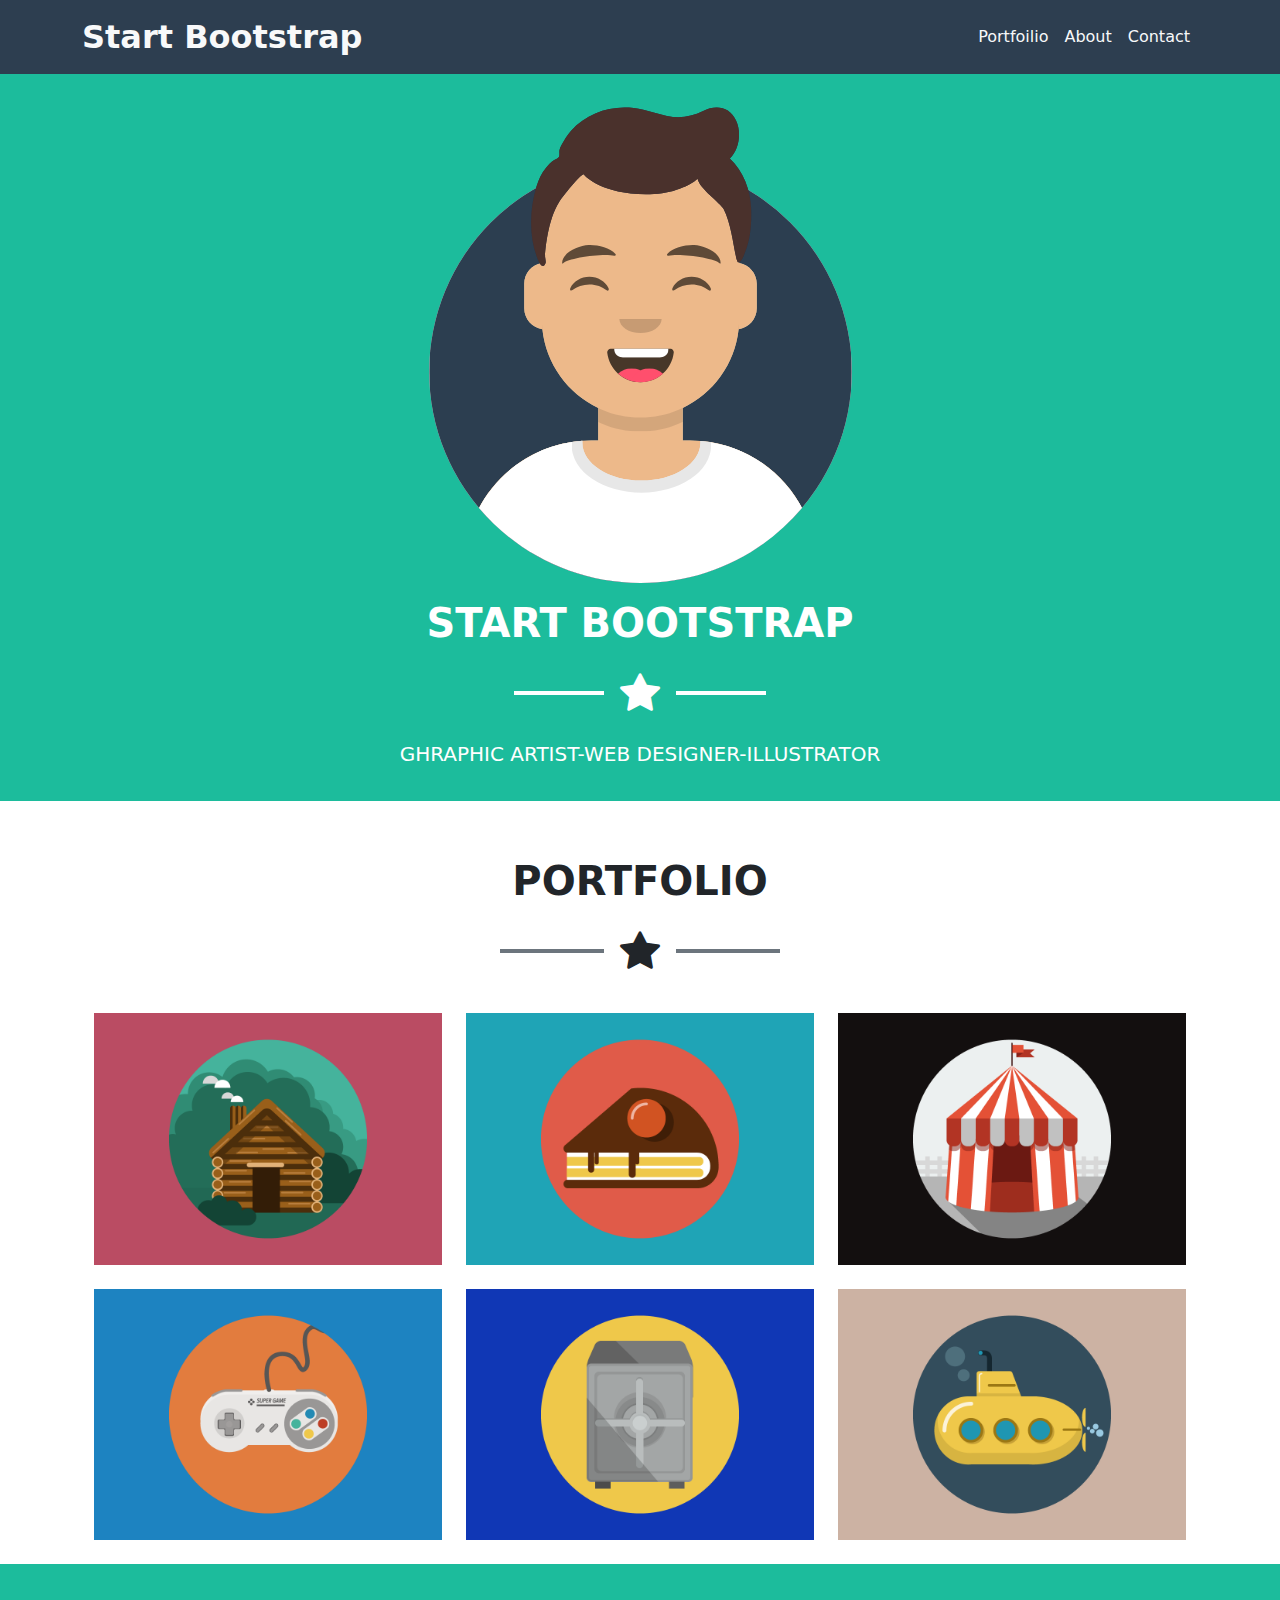
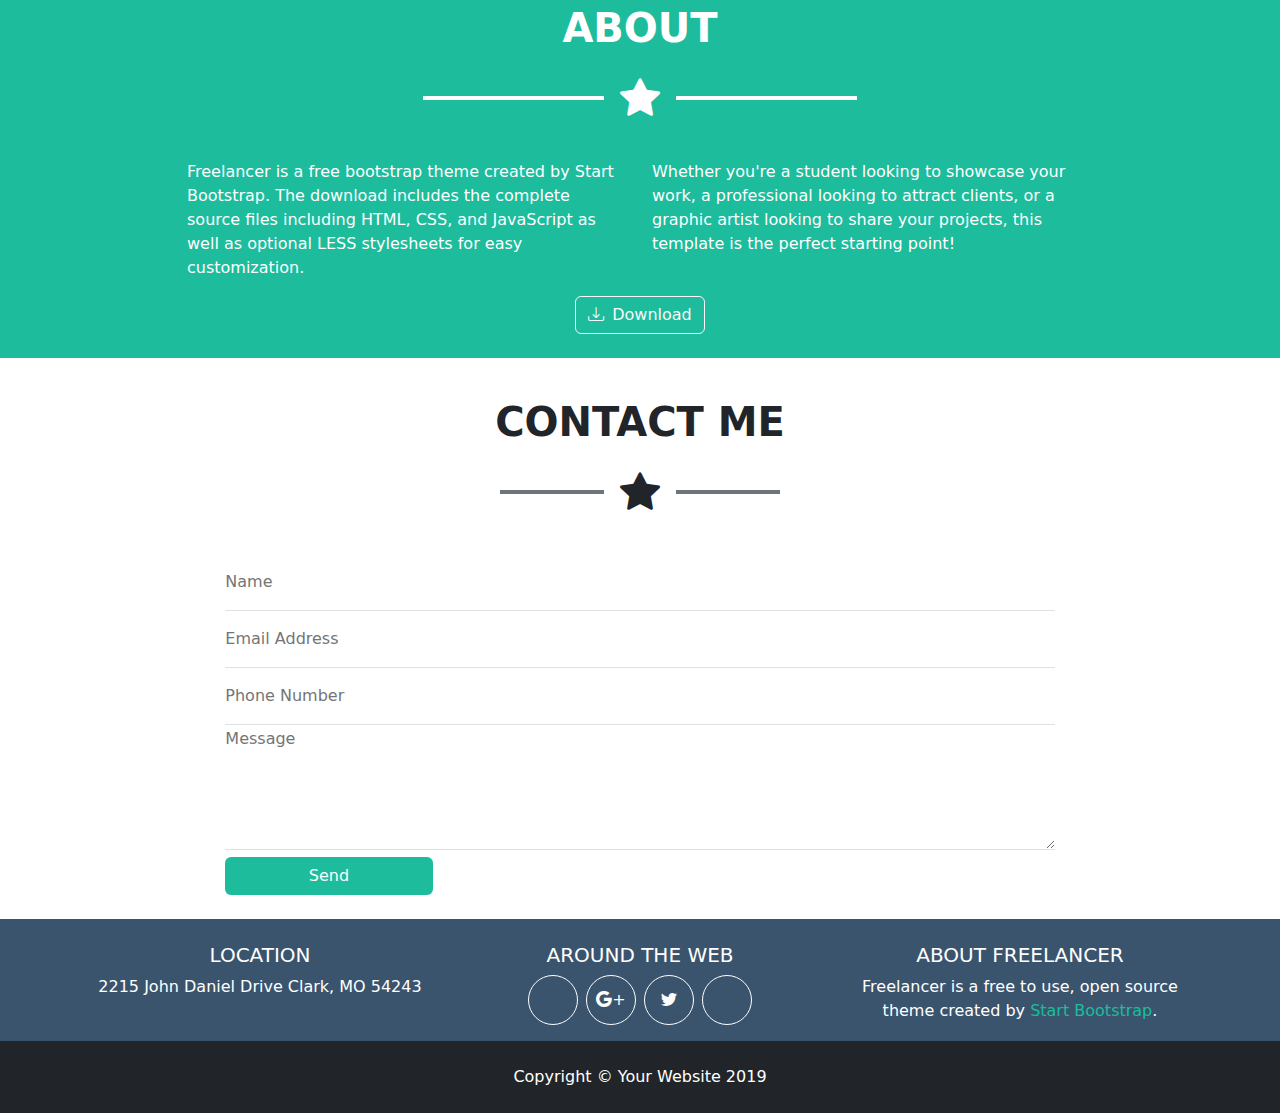
<file: index.html>
<!DOCTYPE html>
<html lang="en">
<head>
    <!-- Meta data  -->
    <meta charset="UTF-8">
    <meta name="viewport" content="width=device-width, initial-scale=1.0">
    <meta name="author" content="Orsol Filaj">
    <meta name="description" content="Create template resposnsive of Bootstrap Freelancer">
    <!-- Title  -->
    <title>Bootstrap Freelancer</title>

    <!-- Link Bootstrap Css -->
    <link rel="stylesheet" href="https://cdn.jsdelivr.net/npm/bootstrap@5.3.3/dist/css/bootstrap.min.css">
    <!-- Link Bootstrap icons  -->
    <link rel="stylesheet" href="https://cdn.jsdelivr.net/npm/bootstrap-icons/font/bootstrap-icons.css">

    <!-- Link font Awesome  -->
    <link rel="stylesheet" href="https://cdnjs.cloudflare.com/ajax/libs/font-awesome/6.6.0/css/all.min.css" integrity="sha512-Kc323vGBEqzTmouAECnVceyQqyqdsSiqLQISBL29aUW4U/M7pSPA/gEUZQqv1cwx4OnYxTxve5UMg5GT6L4JJg==" crossorigin="anonymous" referrerpolicy="no-referrer">

    <!-- Link css  -->
    <link rel="stylesheet" href="index-style.css">
</head>
<body>
    <!-- Header  -->
    <header>
        <nav class="navbar navbar-expand-sm text-capitalize" data-bs-theme="dark">
            <div class="container">
              <a class="navbar-brand fs-2 fw-bold text-light" href="#">start bootstrap</a>
              <button class="navbar-toggler " type="button" data-bs-toggle="collapse" data-bs-target="#navbarNav" aria-controls="navbarNav" aria-expanded="false" aria-label="Toggle navigation">
                <span class="navbar-toggler-icon"></span>
              </button>
              <div class="collapse navbar-collapse justify-content-end" id="navbarNav">
                <ul class="navbar-nav">
                  <li class="nav-item">
                    <a class="nav-link active text-light" aria-current="page" href="#">portfoilio</a>
                  </li>
                  <li class="nav-item">
                    <a class="nav-link text-light" href="#">about</a>
                  </li>
                  <li class="nav-item">
                    <a class="nav-link text-light" href="#">contact</a>
                  </li>
                </ul>
              </div>
            </div>
        </nav>
    </header>
    <!-- Profile section  -->
    <section class="my-bg-color">
        <div class="container mb-3 py-3 text-center text-uppercase">
            <img src="./img/avatar.svg" class="col-5" alt="avatar">
            <div class="card-body text-white p-3">
              <h1 class="card-title fs-1 fw-bold">Start Bootstrap</h1>
              <div class="d-flex justify-content-center align-items-center gap-3 py-3">
                  <div class="line col-1"></div>
                  <i class="bi bi-star-fill fs-1"></i>
                  <div class="line col-1"></div>
              </div>
              <p class="card-text fs-5">Ghraphic artist-Web designer-Illustrator</p>
            </div>
        </div>
    </section>
    <!-- Portfolio section  -->
    <section class="py-4">
        <div class="card-body text-uppercase text-center p-3">
            <h1 class="card-title fw-bold">Portfolio</h1>
            <div class="d-flex justify-content-center align-items-center gap-3 py-3">
                <div class="line col-1 border-secondary"></div>
                <i class="bi bi-star-fill fs-1"></i>
                <div class="line col-1 border-secondary"></div>
            </div>
        </div>
        <div class="row container mx-auto row-cols-1 row-cols-md-2 row-cols-lg-3 gy-4 justify-content-center">
            <div class="col">
                <img src="./img/cabin.png" alt="cabin">
            </div>
            <div class="col">
                <img src="./img/cake.png" alt="cake">
            </div>
            <div class="col">
                <img src="./img/circus.png" alt="circus">
            </div>
            <div class="col">
                <img src="./img/game.png" alt="game">
            </div>
            <div class="col">
                <img src="./img/safe.png" alt="safe">
            </div>
            <div class="col">
                <img src="./img/submarine.png" alt="submarine">
            </div>
        </div>
    </section>
    <!-- About section  -->
    <section class="my-bg-color py-4">
        <div class="container text-white">
            <div class="card-body text-uppercase text-center p-3">
                <h1 class="card-title fw-bold">About</h1>
                <div class="d-flex justify-content-center align-items-center gap-3 py-3">
                    <div class="line col-2"></div>
                    <i class="bi bi-star-fill fs-1"></i>
                    <div class="line col-2"></div>
                </div>
            </div>
            <div class="row col-10 mx-auto row-cols-1 row-cols-md-2 gy-3">
                <div class="col">
                    <p class="card-text">Freelancer is a free bootstrap theme created by Start Bootstrap. The download includes the complete source files including
                      HTML, CSS, and JavaScript as well as optional LESS stylesheets for easy customization.</p>
                </div>
                <div class="col">
                    <p class="card-text">Whether you're a student looking to showcase your work, a professional looking to attract clients, or a graphic artist looking to share your projects, this template is the perfect starting point!</p>
                </div>
            </div>
            <div class="row mt-3">
                <div class="col text-center">
                    <a href="#" class="btn btn-outline-light">
                        <i class="bi bi-download me-2"></i>Download
                    </a>
                </div>
            </div>
          </div>
    </section>
    <!-- Contact section  -->
    <section class="py-4">
        <div class="card-body text-uppercase text-center p-3">
            <h1 class="card-title fw-bold">Contact me</h1>
            <div class="d-flex justify-content-center align-items-center gap-3 py-3">
                <div class="line col-1 border-secondary"></div>
                <i class="bi bi-star-fill fs-1"></i>
                <div class="line col-1 border-secondary"></div>
            </div>
        </div>
        <form class="container col-8 row-cols-1">  
              <input type="text" class="border-0 border-bottom rounded-0 ps-0 py-3" id="name" placeholder="Name"> 
              <input type="email" class="border-0 border-bottom rounded-0 ps-0 py-3" id="email" placeholder="Email Address">  
              <input type="tel" class="border-0 border-bottom rounded-0 ps-0 py-3" id="phone" placeholder="Phone Number"> 
              <textarea name="message" id="message" placeholder="Message" class="border-0 border-bottom rounded-0 ps-0 w-100" rows="5"></textarea>
              <button type="submit" class="btn my-bg-color text-white col-3">Send</button>
        </form>
    </section>
    <!-- Footer  -->
     <footer class="text-center text-white pt-4">
        <div class="container">
            <div class="row row-cols-1 row-cols-md-3 gy-3">
                <div class="col">
                    <h5 class="text-uppercase">Location</h5>
                    <address>2215 John Daniel Drive Clark, MO 54243</address>
                </div>
                <div class="col">
                    <h5 class="text-uppercase">Around the web</h5>
                    <ul class="d-flex justify-content-center list-unstyled gap-2">
                        <li class="my-border text-center align-content-center">
                            <a href="#" class="text-white"><i class="fa-brands fa-facebook-f"></i></a>
                        </li>
                        <li class="my-border text-center align-content-center">
                            <a href="#" class="text-decoration-none text-white"><i class="bi bi-google"></i>+</a>
                        </li>
                        <li class="my-border text-center align-content-center">
                            <a href="#" class="text-white"><i class="bi bi-twitter"></i></a>
                        </li>
                        <li class="my-border text-center align-content-center">
                            <a href="#" class="text-white"><i class="fa-brands fa-linkedin-in"></i>
                            </a>
                        </li>
                    </ul>
                </div>
                <div class="col">
                    <h5 class="text-uppercase">About Freelancer</h5>
                    <p>Freelancer is a free to use, open source theme created by <a href="#" class="text-decoration-none my-text-primary">Start Bootstrap</a>.</p>
                </div>
            </div>
        </div>
        <div class="copy-right bg-dark py-4">
            <span class="text-capitalize">copyright &copy; your website 2019</span>
        </div>
     </footer>
</body>
</html>
</file>
<file: index-style.css>
/* Generics  */
img{
    max-width: 100%;
}

header{
    background-color: #2D3E50;
}

footer{
    background-color: #3A546D;
}

/* Utils  */
.my-bg-color{
    background-color: #1CBC9C;
}

.line{
    border: 2px solid white;
    height: 0;
}

.my-text-primary{
    color: #1CBC9C;
}

.my-border{
    border: 1px solid white;
    border-radius: 50%;
    width: 50px;
    height: 50px;
}
</file>
